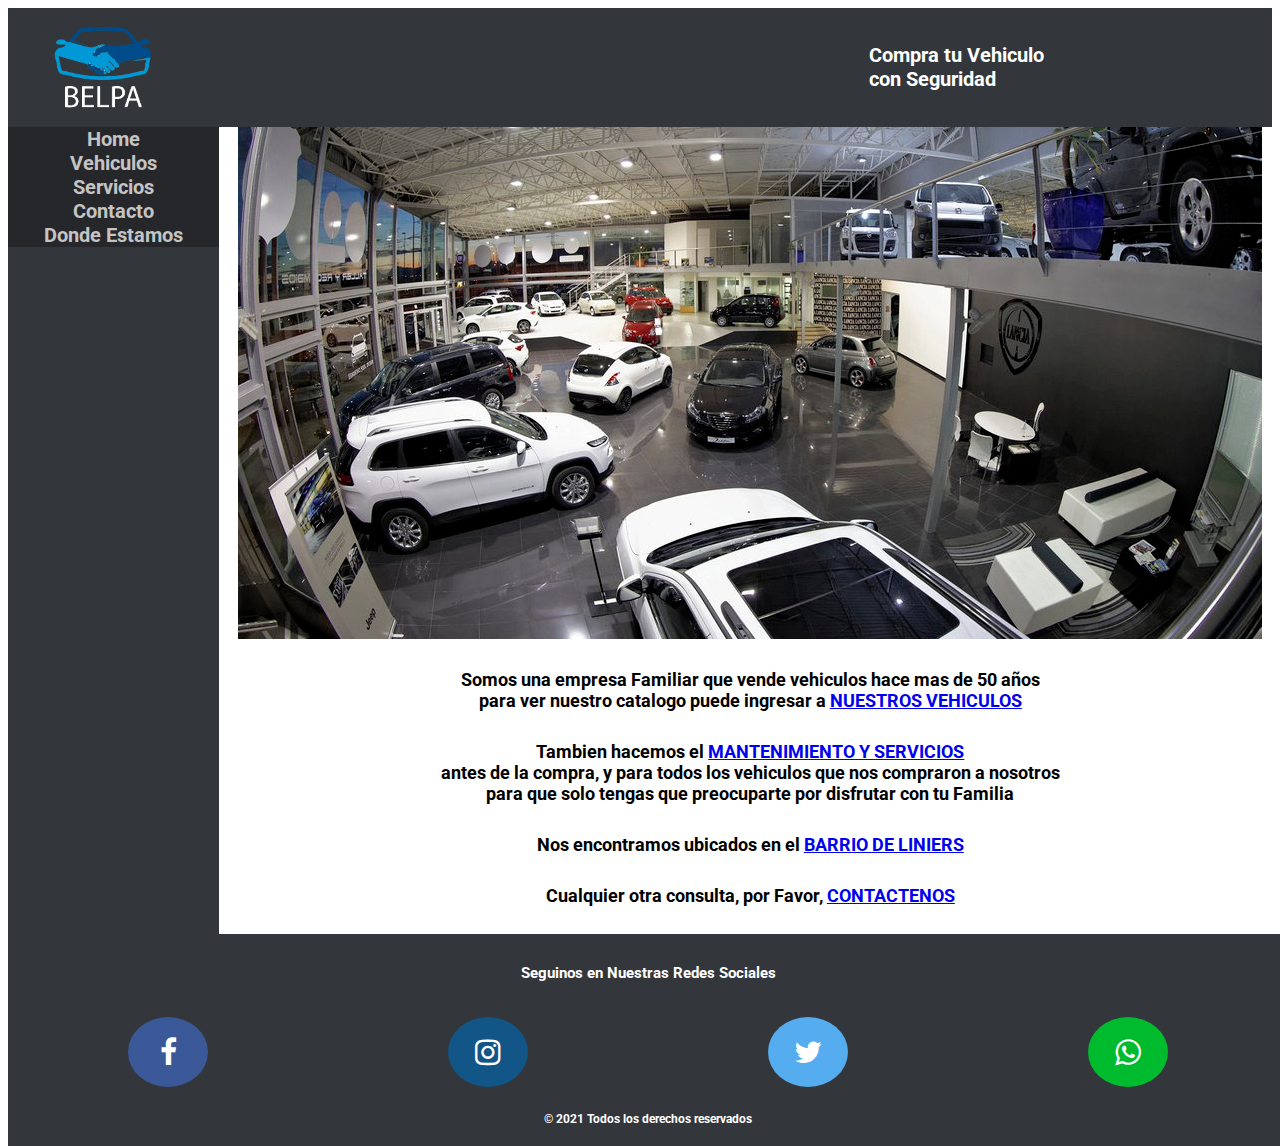
<file: index.html>
<!DOCTYPE html>
<html lang="es">

<head>
    <meta charset="UTF-8">
    <meta http-equiv="X-UA-Compatible" content="IE=edge">
    <meta name="viewport" content="width=device-width, initial-scale=1.0">
    <link rel="stylesheet" href="https://necolas.github.io/normalize.css/8.0.1/normalize.css">
    <title>Concesionaria Belpa</title>
    <link rel="icon" href="img/icono.ico">
    <link rel="preconnect" href="https://fonts.googleapis.com">
    <link rel="preconnect" href="https://fonts.gstatic.com" crossorigin>
    <link href="https://fonts.googleapis.com/css2?family=Roboto:ital,wght@1,300&display=swap" rel="stylesheet">
    <link rel="stylesheet" href="https://cdnjs.cloudflare.com/ajax/libs/font-awesome/4.7.0/css/font-awesome.min.css">
    <link rel="stylesheet" href="css/miframe.css">
    <link rel="stylesheet" href="css/estilos.css">
</head>

<body>

    <header>
        <div class="contenedor">
            <a id="logo" href="index.html"><img src="img/Logo.png" alt="Logo de Belpa"></a>
            <h2>Compra tu Vehiculo <br> con Seguridad</h2>
        </div>
    </header>
    <div class="contenedor2">

        <nav>
            <ul>
                <li id="mostrar"><button onclick="visual()"><a> Menu</a></button>
                    <ul id="ocultar" class="ocultar">
                        <li><a href="index.html">Home</a></li>
                        <li><a href="vehiculos.html">Vehiculos</a></li>
                        <li><a href="servicios.html">Servicios</a></li>
                        <li><a href="contacto.html">Contacto</a></li>
                        <li><a href="ubicacion.html">Donde Estamos</a></li>
                    </ul>
                </li>
                <li>
                </li>
            </ul>
        </nav>

        <h3 class="content">
            <img src="img/concesionaria.jpg" alt="Nuestra Concesionaria">
            <p> Somos una empresa Familiar que vende vehiculos hace mas de 50 años <br> para ver nuestro catalogo puede ingresar a <a href="vehiculos.html"> NUESTROS VEHICULOS </a></p>
            <p>Tambien hacemos el <a href="servicios.html"> MANTENIMIENTO Y SERVICIOS</a><br> antes de la compra, y para todos los vehiculos que nos compraron a nosotros <br> para que solo tengas que preocuparte por disfrutar con tu Familia
            </p>
            <p>Nos encontramos ubicados en el <a href="ubicacion.html"> BARRIO DE LINIERS </a>
            </p>
            <p> Cualquier otra consulta, por Favor, <a href="contacto.html"> CONTACTENOS </a></p>
        </h3>
    </div>

    <footer>
        <p id="foot">Seguinos en Nuestras Redes Sociales</p>
        <ul class="footer">
            <li id="face">
                <a href="https://www.facebook.com/riestrapapo/" target="_blank" class="fa fa-facebook"></a>
            </li>
            <li id="twitter">
                <a href="https://twitter.com/riestrapapo?ref_src=twsrc%5Etfw" target="_blank" class="fa fa-twitter"></a>
            </li>
            <li id="insta">
                <a href="https://www.instagram.com/riestrapapo1/" target="_blank" class="fa fa-instagram"></a>
            </li>
            <li id="whats">
                <a href="https://wa.me/5491122222222?text=Numero%20Solo%20De%20Prueba%20NO%20ENVIAR%20NADA" target="_blank" class="fa fa-whatsapp"></a>
            </li>
        </ul>
        <h6>© 2021 Todos los derechos reservados</h6>

    </footer>

    <script src="js/script.js"></script>

</body>

</html>
</file>
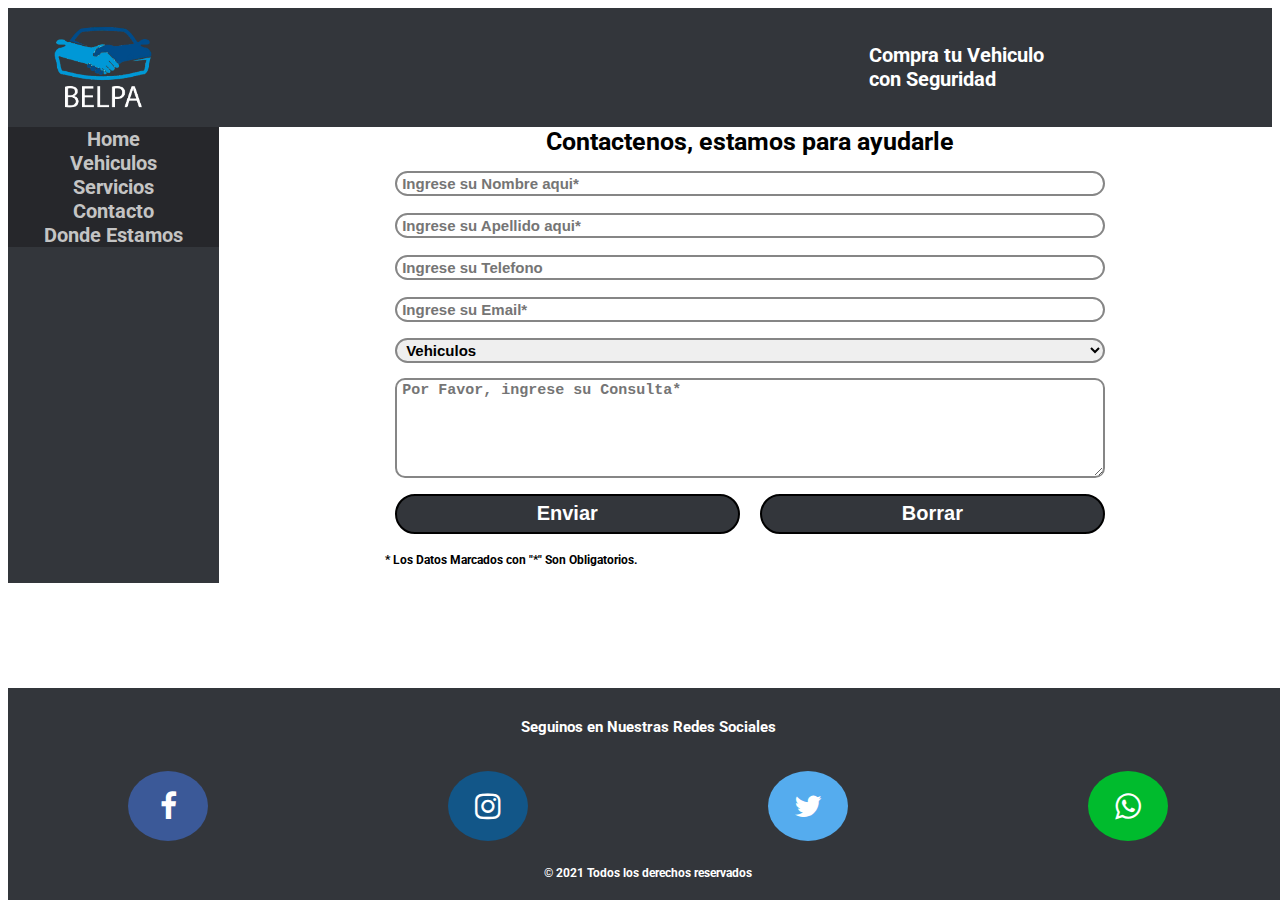
<file: contacto.html>
<!DOCTYPE html>
<html lang="es">

<head>
    <meta charset="UTF-8">
    <meta http-equiv="X-UA-Compatible" content="IE=edge">
    <meta name="viewport" content="width=device-width, initial-scale=1.0">
    <link rel="stylesheet" href="https://necolas.github.io/normalize.css/8.0.1/normalize.css">
    <title>Concesionaria Belpa</title>
    <link rel="icon" href="img/icono.ico">
    <link rel="preconnect" href="https://fonts.googleapis.com">
    <link rel="preconnect" href="https://fonts.gstatic.com" crossorigin>
    <link href="https://fonts.googleapis.com/css2?family=Roboto:ital,wght@1,300&display=swap" rel="stylesheet">
    <link rel="stylesheet" href="https://cdnjs.cloudflare.com/ajax/libs/font-awesome/4.7.0/css/font-awesome.min.css">
    <link rel="stylesheet" href="css/miframe.css">
    <link rel="stylesheet" href="css/estilos.css">
</head>

<body>

    <header>
        <div class="contenedor">
            <a id="logo" href="index.html"><img src="img/Logo.png" alt="Logo de Belpa"></a>
            <h2>Compra tu Vehiculo <br> con Seguridad</h2>
        </div>
    </header>

    <div class="contenedor2">
        <nav>
            <ul>
                <li id="mostrar"><button onclick="visual()"><a> Menu</a></button>
                    <ul id="ocultar" class="ocultar">
                        <li><a href="index.html">Home</a></li>
                        <li><a href="vehiculos.html">Vehiculos</a></li>
                        <li><a href="servicios.html">Servicios</a></li>
                        <li><a href="contacto.html">Contacto</a></li>
                        <li><a href="ubicacion.html">Donde Estamos</a></li>
                    </ul>
                </li>
                <li>

                </li>
            </ul>
        </nav>

        <!-- Atencion, los required fueron evitados a proposito ya que en las consignas tenia que ser validado con JS -->
        <section class="content">
            <h3>
                Contactenos, estamos para ayudarle
            </h3>
            <form action="javascript:;" id="formulario">
                <label for="Nombre"> Nombre:*</label> <input type="text" name="nombre" id="nombre" placeholder="Ingrese su Nombre aqui*"><br>
                <label for="Apellido">Apellido:*</label> <input type="text" name="apellido" id="apellido" placeholder="Ingrese su Apellido aqui*"><br>
                <label for="Telefono">Telefono:</label> <input type="number" name="telefono" placeholder="Ingrese su Telefono"><br>
                <label for="Email">Email:*</label> <input type="email" name="email" id="email" placeholder="Ingrese su Email*"><br>
                <label for="Consulta">Seleccione Su Consulta:</label><select class="form" name="consulta">
            <option value="Vehiculos">Vehiculos</option>
            <option value="Servicios">Servicios</option>
            <option value="Pagina Web">Pagina Web</option>
            <option value="Otras Consultas">Otras Consultas</option>
        </select><br>

                <label for="Text Area">Detalle Su Consulta:*</label><textarea name="textArea" id="textArea" placeholder="Por Favor, ingrese su Consulta*"></textarea><br>
                <div class="button">
                    <input type="submit" value="Enviar">
                    <input type="reset" value="Borrar">
                </div>
                <h4>* Los Datos Marcados con "*" Son Obligatorios.</h4>
            </form>
        </section>
    </div>

    <footer>
        <p id="foot">Seguinos en Nuestras Redes Sociales</p>
        <ul class="footer">
            <li id="face">
                <a href="https://www.facebook.com/riestrapapo/" target="_blank" class="fa fa-facebook"></a>
            </li>
            <li id="twitter">
                <a href="https://twitter.com/riestrapapo?ref_src=twsrc%5Etfw" target="_blank" class="fa fa-twitter"></a>
            </li>
            <li id="insta">
                <a href="https://www.instagram.com/riestrapapo1/" target="_blank" class="fa fa-instagram"></a>
            </li>
            <li id="whats">
                <a href="https://wa.me/5491122222222?text=Numero%20Solo%20De%20Prueba%20NO%20ENVIAR%20NADA" target="_blank" class="fa fa-whatsapp"></a>
            </li>
        </ul>
        <h6>© 2021 Todos los derechos reservados</h6>

    </footer>

    <script src="js/script.js"></script>

</body>

</html>
</file>
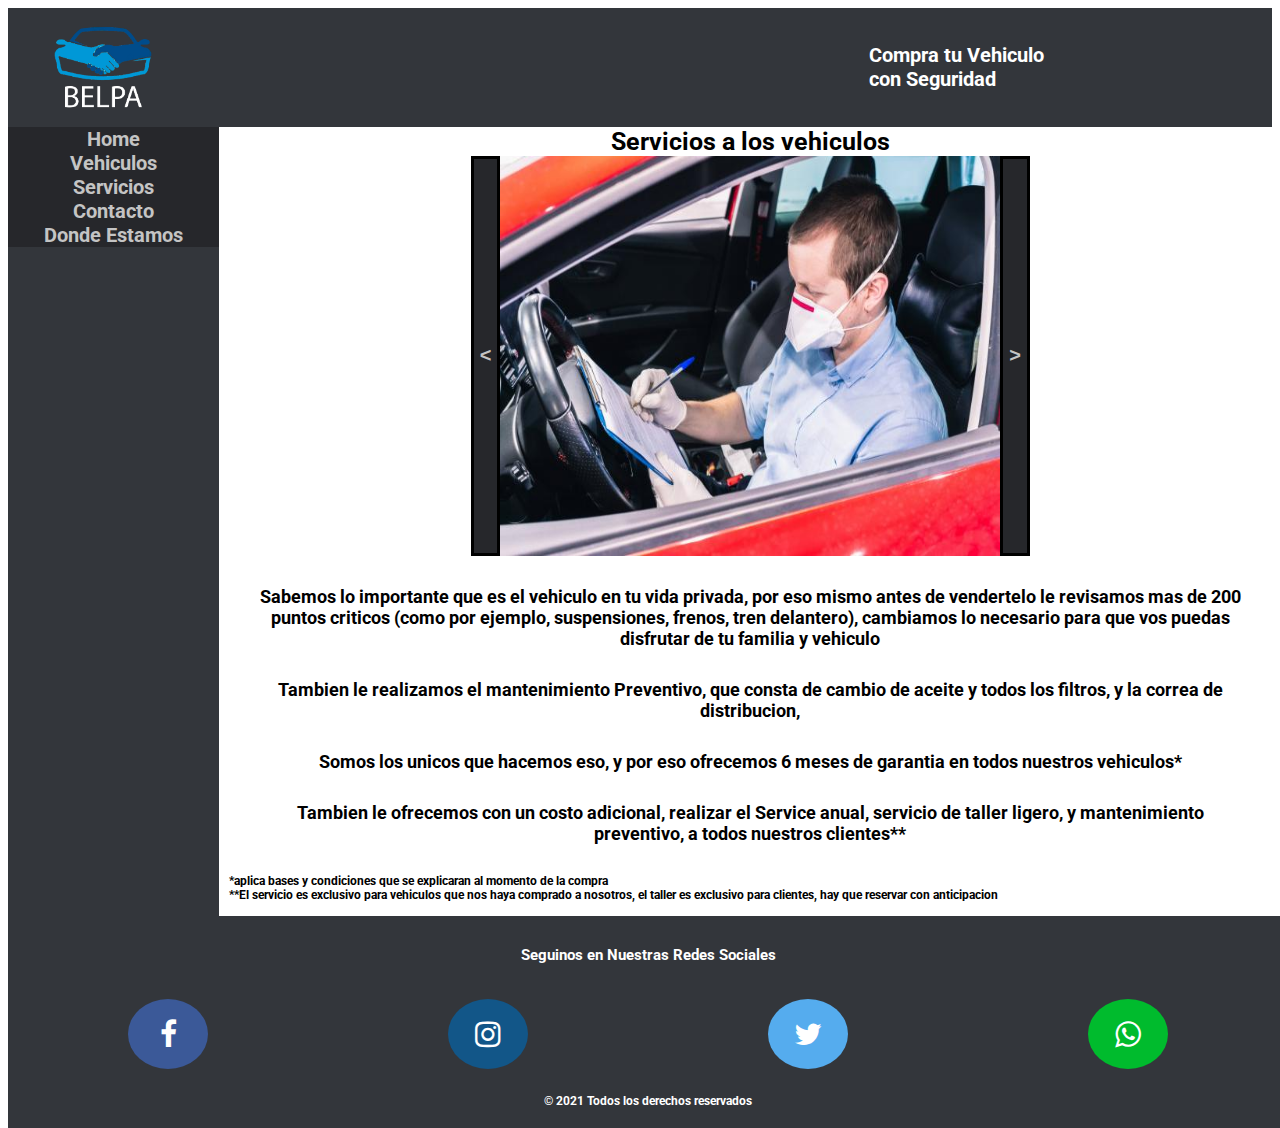
<file: servicios.html>
<!DOCTYPE html>
<html lang="es">

<head>
    <meta charset="UTF-8">
    <meta http-equiv="X-UA-Compatible" content="IE=edge">
    <meta name="viewport" content="width=device-width, initial-scale=1.0">
    <link rel="stylesheet" href="https://necolas.github.io/normalize.css/8.0.1/normalize.css">
    <title>Concesionaria Belpa</title>
    <link rel="icon" href="img/icono.ico">
    <link rel="preconnect" href="https://fonts.googleapis.com">
    <link rel="preconnect" href="https://fonts.gstatic.com" crossorigin>
    <link href="https://fonts.googleapis.com/css2?family=Roboto:ital,wght@1,300&display=swap" rel="stylesheet">
    <link rel="stylesheet" href="https://cdnjs.cloudflare.com/ajax/libs/font-awesome/4.7.0/css/font-awesome.min.css">
    <link rel="stylesheet" href="css/miframe.css">
    <link rel="stylesheet" href="css/estilos.css">
</head>

<body>

    <header>
        <div class="contenedor">
            <a id="logo" href="index.html"><img src="img/Logo.png" alt="Logo de Belpa"></a>
            <h2>Compra tu Vehiculo <br> con Seguridad</h2>
        </div>
    </header>

    <div class="contenedor2">

        <nav>
            <ul>
                <li id="mostrar"><button onclick="visual()"><a> Menu</a></button>
                    <ul id="ocultar" class="ocultar">
                        <li><a href="index.html">Home</a></li>
                        <li><a href="vehiculos.html">Vehiculos</a></li>
                        <li><a href="servicios.html">Servicios</a></li>
                        <li><a href="contacto.html">Contacto</a></li>
                        <li><a href="ubicacion.html">Donde Estamos</a></li>
                    </ul>
                </li>
                <li>
                </li>
            </ul>
        </nav>

        <section class="content">
            <h3>
                Servicios a los vehiculos
            </h3>
            <div class="carousel">
                <button id="retroceder">&lt;</button>
                <div id="imagen"></div>
                <button id="avanzar">&gt;</button>
            </div>
            <h3>
                <p>
                    Sabemos lo importante que es el vehiculo en tu vida privada, por eso mismo antes de vendertelo le revisamos mas de 200 puntos criticos (como por ejemplo, suspensiones, frenos, tren delantero), cambiamos lo necesario para que vos puedas disfrutar de tu
                    familia y vehiculo
                </p>
                <p>Tambien le realizamos el mantenimiento Preventivo, que consta de cambio de aceite y todos los filtros, y la correa de distribucion,</p>
                <p>
                    Somos los unicos que hacemos eso, y por eso ofrecemos 6 meses de garantia en todos nuestros vehiculos*
                </p>
                <p>Tambien le ofrecemos con un costo adicional, realizar el Service anual, servicio de taller ligero, y mantenimiento preventivo, a todos nuestros clientes**</p>
            </h3>
            <h4>
                *aplica bases y condiciones que se explicaran al momento de la compra <br> **El servicio es exclusivo para vehiculos que nos haya comprado a nosotros, el taller es exclusivo para clientes, hay que reservar con anticipacion
            </h4>
        </section>
    </div>

    <footer>
        <p id="foot">Seguinos en Nuestras Redes Sociales</p>
        <ul class="footer">
            <li id="face">
                <a href="https://www.facebook.com/riestrapapo/" target="_blank" class="fa fa-facebook"></a>
            </li>
            <li id="twitter">
                <a href="https://twitter.com/riestrapapo?ref_src=twsrc%5Etfw" target="_blank" class="fa fa-twitter"></a>
            </li>
            <li id="insta">
                <a href="https://www.instagram.com/riestrapapo1/" target="_blank" class="fa fa-instagram"></a>
            </li>
            <li id="whats">
                <a href="https://wa.me/5491122222222?text=Numero%20Solo%20De%20Prueba%20NO%20ENVIAR%20NADA" target="_blank" class="fa fa-whatsapp"></a>
            </li>
        </ul>
        <h6>© 2021 Todos los derechos reservados</h6>
    </footer>

    <script src="js/script.js"></script>

</body>

</html>
</file>
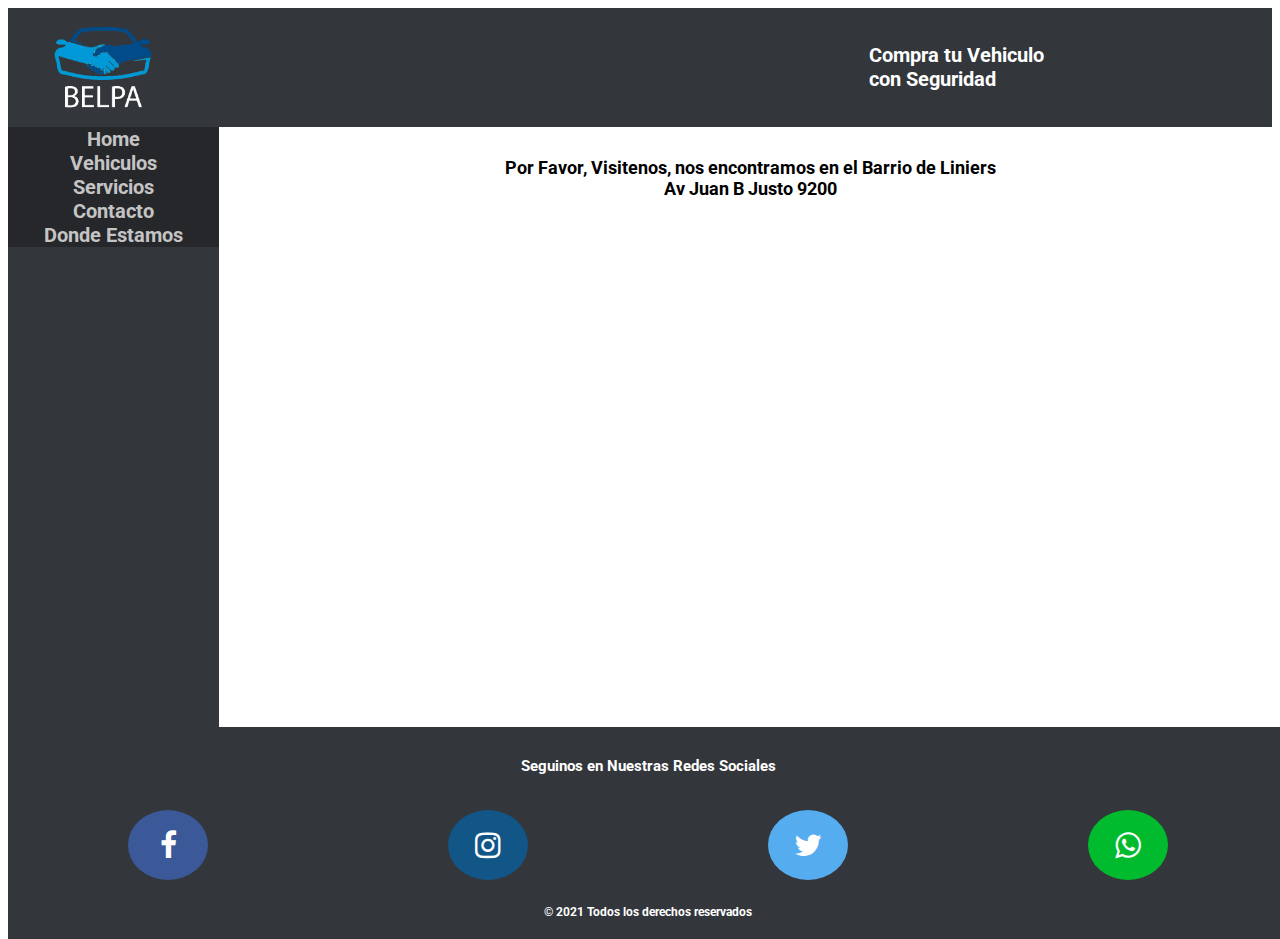
<file: ubicacion.html>
<!DOCTYPE html>
<html lang="es">

<head>
    <meta charset="UTF-8">
    <meta http-equiv="X-UA-Compatible" content="IE=edge">
    <meta name="viewport" content="width=device-width, initial-scale=1.0">
    <link rel="stylesheet" href="https://necolas.github.io/normalize.css/8.0.1/normalize.css">
    <title>Concesionaria Belpa</title>
    <link rel="icon" href="img/icono.ico">
    <link rel="preconnect" href="https://fonts.googleapis.com">
    <link rel="preconnect" href="https://fonts.gstatic.com" crossorigin>
    <link href="https://fonts.googleapis.com/css2?family=Roboto:ital,wght@1,300&display=swap" rel="stylesheet">
    <link rel="stylesheet" href="https://cdnjs.cloudflare.com/ajax/libs/font-awesome/4.7.0/css/font-awesome.min.css">
    <link rel="stylesheet" href="css/miframe.css">
    <link rel="stylesheet" href="css/estilos.css">
</head>


<body>
    <header>
        <div class="contenedor">
            <a id="logo" href="index.html"><img src="img/Logo.png" alt="Logo de Belpa"></a>
            <h2>Compra tu Vehiculo <br> con Seguridad</h2>
        </div>
    </header>

    <div class="contenedor2">
        <nav>
            <ul>
                <li id="mostrar"><button onclick="visual()"><a> Menu</a></button>
                    <ul id="ocultar" class="ocultar">
                        <li><a href="index.html">Home</a></li>
                        <li><a href="vehiculos.html">Vehiculos</a></li>
                        <li><a href="servicios.html">Servicios</a></li>
                        <li><a href="contacto.html">Contacto</a></li>
                        <li><a href="ubicacion.html">Donde Estamos</a></li>
                    </ul>
                </li>
                <li>
                </li>
            </ul>
        </nav>

        <section class="content">
            <p>Por Favor, Visitenos, nos encontramos en el Barrio de Liniers <br> Av Juan B Justo 9200</p>
            <iframe class="mapa" src="https://www.google.com/maps/embed?pb=!1m18!1m12!1m3!1d3282.7705709161232!2d-58.52268798255618!3d-34.6352377!2m3!1f0!2f0!3f0!3m2!1i1024!2i768!4f13.1!3m3!1m2!1s0x95bcc8382d4bfde1%3A0x5271bd1f5ad1164!2sClub%20Atl%C3%A9tico%20V%C3%A9lez%20Sarsfield!5e0!3m2!1ses-419!2sar!4v1629674001564!5m2!1ses-419!2sar"
                allowfullscreen="" loading="lazy"></iframe>
        </section>
    </div>

    <footer>
        <p id="foot">Seguinos en Nuestras Redes Sociales</p>
        <ul class="footer">
            <li id="face">
                <a href="https://www.facebook.com/riestrapapo/" target="_blank" class="fa fa-facebook"></a>
            </li>
            <li id="twitter">
                <a href="https://twitter.com/riestrapapo?ref_src=twsrc%5Etfw" target="_blank" class="fa fa-twitter"></a>
            </li>
            <li id="insta">
                <a href="https://www.instagram.com/riestrapapo1/" target="_blank" class="fa fa-instagram"></a>
            </li>
            <li id="whats">
                <a href="https://wa.me/5491122222222?text=Numero%20Solo%20De%20Prueba%20NO%20ENVIAR%20NADA" target="_blank" class="fa fa-whatsapp"></a>
            </li>
        </ul>
        <h6>© 2021 Todos los derechos reservados</h6>
    </footer>

    <script src="js/script.js"></script>

</body>

</html>
</file>
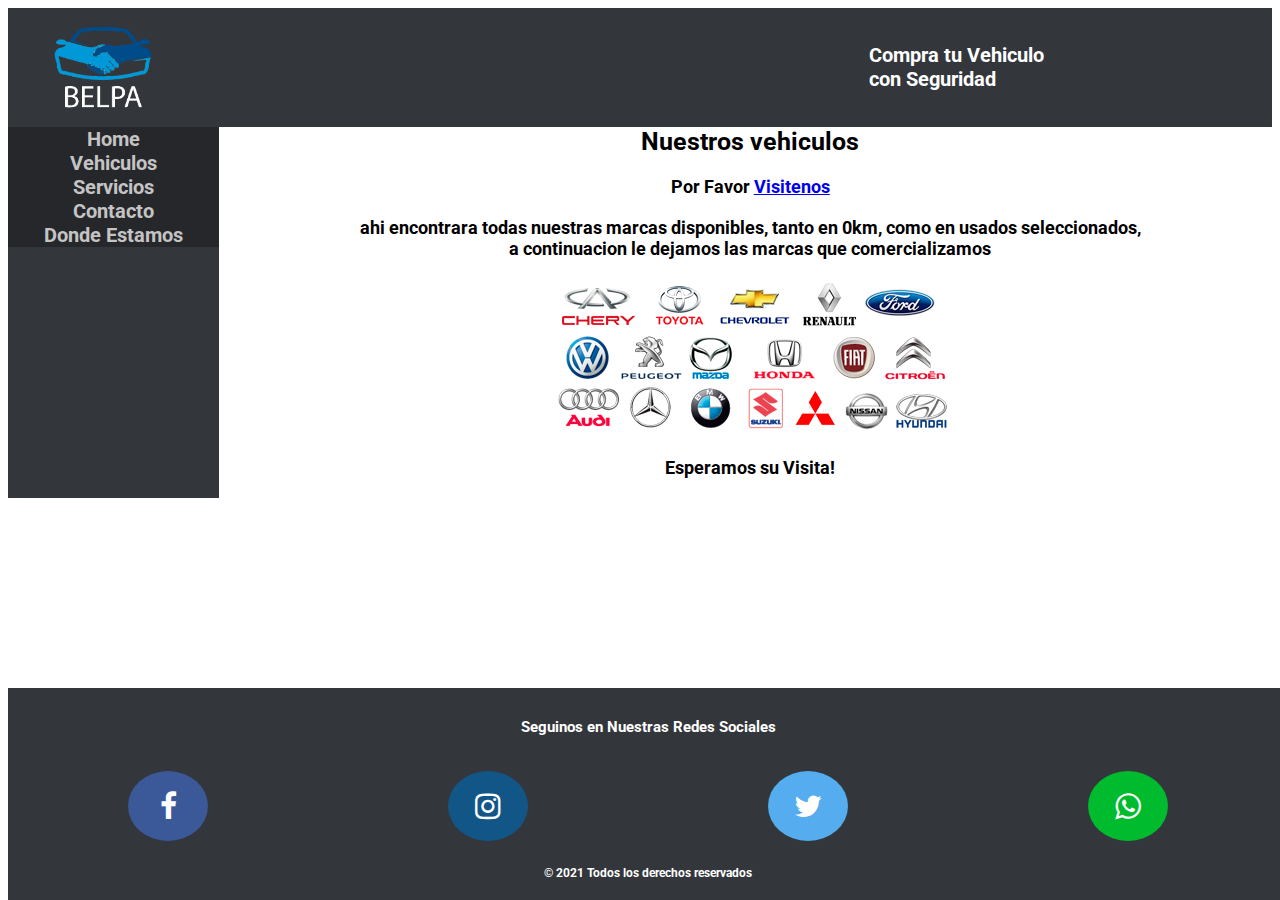
<file: vehiculos.html>
<!DOCTYPE html>
<html lang="es">

<head>
    <meta charset="UTF-8">
    <meta http-equiv="X-UA-Compatible" content="IE=edge">
    <meta name="viewport" content="width=device-width, initial-scale=1.0">
    <link rel="stylesheet" href="https://necolas.github.io/normalize.css/8.0.1/normalize.css">
    <title>Concesionaria Belpa</title>
    <link rel="icon" href="img/icono.ico">
    <link rel="preconnect" href="https://fonts.googleapis.com">
    <link rel="preconnect" href="https://fonts.gstatic.com" crossorigin>
    <link href="https://fonts.googleapis.com/css2?family=Roboto:ital,wght@1,300&display=swap" rel="stylesheet">
    <link rel="stylesheet" href="https://cdnjs.cloudflare.com/ajax/libs/font-awesome/4.7.0/css/font-awesome.min.css">
    <link rel="stylesheet" href="css/miframe.css">
    <link rel="stylesheet" href="css/estilos.css">
</head>

<body>
    <header>
        <div class="contenedor">
            <a id="logo" href="index.html"><img src="img/Logo.png" alt="Logo de Belpa"></a>
            <h2>Compra tu Vehiculo <br> con Seguridad</h2>
        </div>
    </header>

    <div class="contenedor2">

        <nav>
            <ul>
                <li id="mostrar"><button onclick="visual()"><a> Menu</a></button>
                    <ul id="ocultar" class="ocultar">
                        <li><a href="index.html">Home</a></li>
                        <li><a href="vehiculos.html">Vehiculos</a></li>
                        <li><a href="servicios.html">Servicios</a></li>
                        <li><a href="contacto.html">Contacto</a></li>
                        <li><a href="ubicacion.html">Donde Estamos</a></li>
                    </ul>
                </li>
                <li>

                </li>
            </ul>
        </nav>

        <section class="content">
            <h3>
                Nuestros vehiculos
            </h3>
            <article>
                <p>Por Favor <a href="ubicacion.html">Visitenos</a></p>
                <p>ahi encontrara todas nuestras marcas disponibles, tanto en 0km, como en usados seleccionados, <br> a continuacion le dejamos las marcas que comercializamos</p>
                <img src="img/logosmarcas.png" alt="Marcas de Vehiculos">
                <p>Esperamos su Visita!</p>
            </article>
        </section>
    </div>

    <footer>
        <p id="foot">Seguinos en Nuestras Redes Sociales</p>
        <ul class="footer">
            <li id="face">
                <a href="https://www.facebook.com/riestrapapo/" target="_blank" class="fa fa-facebook"></a>
            </li>
            <li id="twitter">
                <a href="https://twitter.com/riestrapapo?ref_src=twsrc%5Etfw" target="_blank" class="fa fa-twitter"></a>
            </li>
            <li id="insta">
                <a href="https://www.instagram.com/riestrapapo1/" target="_blank" class="fa fa-instagram"></a>
            </li>
            <li id="whats">
                <a href="https://wa.me/5491122222222?text=Numero%20Solo%20De%20Prueba%20NO%20ENVIAR%20NADA" target="_blank" class="fa fa-whatsapp"></a>
            </li>
        </ul>
        <h6>© 2021 Todos los derechos reservados</h6>
    </footer>

    <script src="js/script.js"></script>

</body>

</html>
</file>
<file: css/miframe.css>
html {
    box-sizing: border-box;
    width: 100%;
    font-family: 'Roboto', sans-serif;
    font-size: 62.5%;
}

*,
*:before,
*:after {
    box-sizing: inherit;
}
</file>
<file: css/estilos.css>
html {
    min-height: 100%;
    position: relative;
}

.contenedor {
    display: grid;
    grid-template-columns: 1fr 1fr;
    grid-template-rows: auto;
    background-color: #33363B;
}

#logo {
    grid-column: 1;
    min-width: 100px;
    width: 50%;
    max-width: 150px;
    margin-left: 2rem;
}

header h2 {
    font-size: 2rem;
    color: white;
    grid-column: 2;
    justify-self: center;
    align-self: center;
}

h4 {
    font-size: 1.2rem;
}

nav ul {
    padding-left: 0;
}

nav button {
    width: 100%;
    background-color: #26272B;
    border-width: 0;
    padding-right: 0px;
    padding-left: 0px;
}

nav {
    width: 100%;
    font-size: 1.8rem;
    justify-content: center;
    z-index: 10;
    padding: 0;
    margin: 0;
}

nav li {
    list-style: none;
}

nav a {
    font-weight: bold;
    text-decoration: none;
    display: inline-block;
}

footer {
    background-color: #33363B;
    position: absolute;
    bottom: 0;
    width: 100%;
}

.footer {
    display: grid;
    list-style: none;
    margin: 1.2rem 0;
    padding-inline-start: 0;
}

h3 {
    font-size: 2.5rem;
    font-weight: bold;
    text-align: center;
    margin: 0rem;
    padding-left: 0;
}

p {
    text-align: center;
    font-size: 1.8rem;
    font-weight: bold;
    margin: 3rem;
}

.carousel {
    max-width: 100%;
    margin: 0 auto;
    display: flex;
    justify-content: center;
}

.carousel button {
    background-color: #26272B;
    font-size: 2rem;
    color: rgb(196, 196, 196);
    font-weight: bold;
    border: none;
    border: solid 0.3rem rgb(0, 0, 0);
    height: 30rem;
}

#imagen {
    width: 100%;
    max-width: 500px;
    background-size: 100% 100%;
}

img {
    display: grid;
    margin: 0 auto;
    max-width: 100%;
}

h6 {
    color: white;
    margin: 2rem;
    font-size: 1.2rem;
    text-align: center;
}

#foot {
    color: white;
    font-size: 1.5rem;
    font-weight: bold;
    text-align: center;
}

.fa {
    padding: 2rem;
    font-size: 3rem;
    width: 8rem;
    text-align: center;
    text-decoration: none;
    margin: 0.5rem 2rem;
    border-radius: 50%;
    transition: all .3s ease-in-out;
}

.fa:hover {
    opacity: 0.7;
    transition: all .3s ease-in-out;
    -o-transform: scale(1.3);
    -webkit-transform: scale(1.3);
    -moz-transform: scale(1.3);
    -ms-transform: scale(1.3);
    transform: scale(1.3);
}

.fa-facebook {
    background: #3B5998;
    color: white;
}

.fa-twitter {
    background: #55ACEE;
    color: white;
}

.fa-instagram {
    background: #125688;
    color: white;
}

.fa-whatsapp {
    background: #00bb2d;
    color: white;
}

#face {
    justify-self: center;
}

#twitter {
    justify-self: center;
}

#insta {
    justify-self: center;
}

#whats {
    justify-self: center;
}

.mapa {
    display: grid;
    margin: 0 auto;
    padding: 1rem;
    border: 0;
    max-width: 100%;
}

form {
    display: grid;
    width: 70%;
    margin: 0 auto;
    margin-top: 1.2rem;
}

form input {
    font-size: 1.5rem;
    font-weight: bold;
    margin: 0.3rem 1rem;
    height: 2.5rem;
    border: none;
    border: solid 0.2rem rgb(134, 134, 134);
    border-radius: 2rem;
    padding-left: 0.5rem;
}

.form {
    font-size: 1.5rem;
    font-weight: bold;
    margin: 0.2rem 1rem;
    height: 25px;
    border: none;
    border: solid 0.2rem rgb(134, 134, 134);
    border-radius: 20px;
    padding-left: 0.5rem;
}

textarea {
    font-size: 1.5rem;
    font-weight: bold;
    margin: 0.2rem 1rem;
    height: 10rem;
    border: none;
    border: solid 0.2rem rgb(134, 134, 134);
    border-radius: 1rem;
    padding-left: 0.5rem;
}

option {
    background-color: rgb(179, 179, 179);
    font-size: 1.5rem;
}

label {
    display: none;
}

article p {
    margin: 2rem 2rem;
}

article img {
    transition: all .5s ease-in-out;
}

.button {
    display: flex;
    justify-content: space-around;
}

.button input {
    height: 4rem;
    font-size: 2rem;
    width: 100%;
    border: solid 0.2rem black;
    background-color: #33363B;
    color: white;
    transition: .5s;
}

.button input:hover {
    opacity: 70%;
    transition: .5s;
}


/* CSS pantallas de 320px o superior */

@media (min-width: 320px) {
    body {
        margin-bottom: 32rem;
    }
    .mapa {
        width: 550px;
        height: 350px;
    }
    nav {
        background-color: #33363B;
        position: sticky;
        top: 0;
        width: 100%;
        font-size: 2rem;
    }
    nav a {
        color: rgb(231, 231, 231);
        border: none;
        width: 100%;
        text-align: center;
        border-top: 0.2rem solid black;
        transition: all .5s ease-in-out;
    }
    nav ul {
        margin: 0;
    }
    nav #mostrar {
        display: block;
    }
    .ocultar {
        display: none;
    }
    .mostrar {
        display: block;
    }
    .footer {
        grid-template-columns: 1fr 1fr;
        grid-template-rows: 1fr 1fr;
    }
    #face {
        grid-column: 1;
        grid-row: 1;
    }
    #twitter {
        grid-column: 1;
        grid-row: 2;
    }
    #insta {
        grid-column: 2;
        grid-row: 1;
    }
    #whats {
        grid-column: 2;
        grid-row: 2;
    }
    .carousel button {
        height: 20rem;
    }
}

@media (min-width: 420px) {
    .carousel button {
        height: 25rem;
    }
}

@media (min-width: 570px) {
    .carousel button {
        height: 28rem;
    }
}


/* CSS pantalla 768px o superior */

@media (min-width: 768px) {
    body {
        margin-bottom: 22rem;
    }
    .mapa {
        width: 750px;
        height: 500px;
    }
    nav {
        text-align: center;
        background-color: #26272B;
        display: flex;
        height: 3.3rem;
    }
    nav li {
        display: inline-block;
        margin: 0 0.7rem;
    }
    nav #mostrar button {
        display: none;
    }
    nav #mostrar #ocultar {
        display: block;
    }
    nav a {
        border: none;
        border-right: solid 0.2rem rgb(0, 0, 0);
        border-left: solid 0.2rem rgb(0, 0, 0);
        margin: 0 2rem;
        padding-top: 1rem;
    }
    .footer {
        grid-template-columns: 1fr 1fr 1fr 1fr;
        grid-template-rows: none;
    }
    #face {
        grid-column: 1;
    }
    #insta {
        grid-column: 2;
    }
    #twitter {
        grid-column: 3;
        grid-row: 1;
    }
    #whats {
        grid-column: 4;
        grid-row: 1;
    }
    .carousel button {
        height: 30rem;
    }
    article img:hover {
        transition: all .5s ease-in-out;
        -o-transform: scale(1.3);
        -webkit-transform: scale(1.3);
        -moz-transform: scale(1.3);
        -ms-transform: scale(1.3);
        transform: scale(1.3);
    }
}

@media (min-width: 1024px) {
    body {
        margin-bottom: 21rem;
    }
    .mapa {
        width: 1024px;
        height: 500px;
    }
    .contenedor2 {
        display: grid;
        grid-template-columns: 1fr 5fr;
    }
    nav {
        display: block;
        grid-column: 1;
        padding: 0rem;
        margin: 0;
        background-color: #33363B;
        font-size: 2rem;
        height: auto;
    }
    nav a {
        color: rgb(196, 196, 196);
        transition: all .5s ease-in-out;
        background-color: #26272B;
        border: none;
        margin: 0;
        padding: 0rem 1rem 0rem 1rem;
        text-align: center;
    }
    nav a:hover {
        transition: all .3s ease-in-out;
        margin: 0 0;
        color: white;
        font-size: 2.5rem;
    }
    nav li {
        display: block;
        margin: 0rem;
    }
    .content {
        grid-column: 2;
        padding-left: 1rem;
    }
    .carousel {
        max-width: 100%;
    }
    .carousel button {
        height: 40rem;
    }
}
</file>
